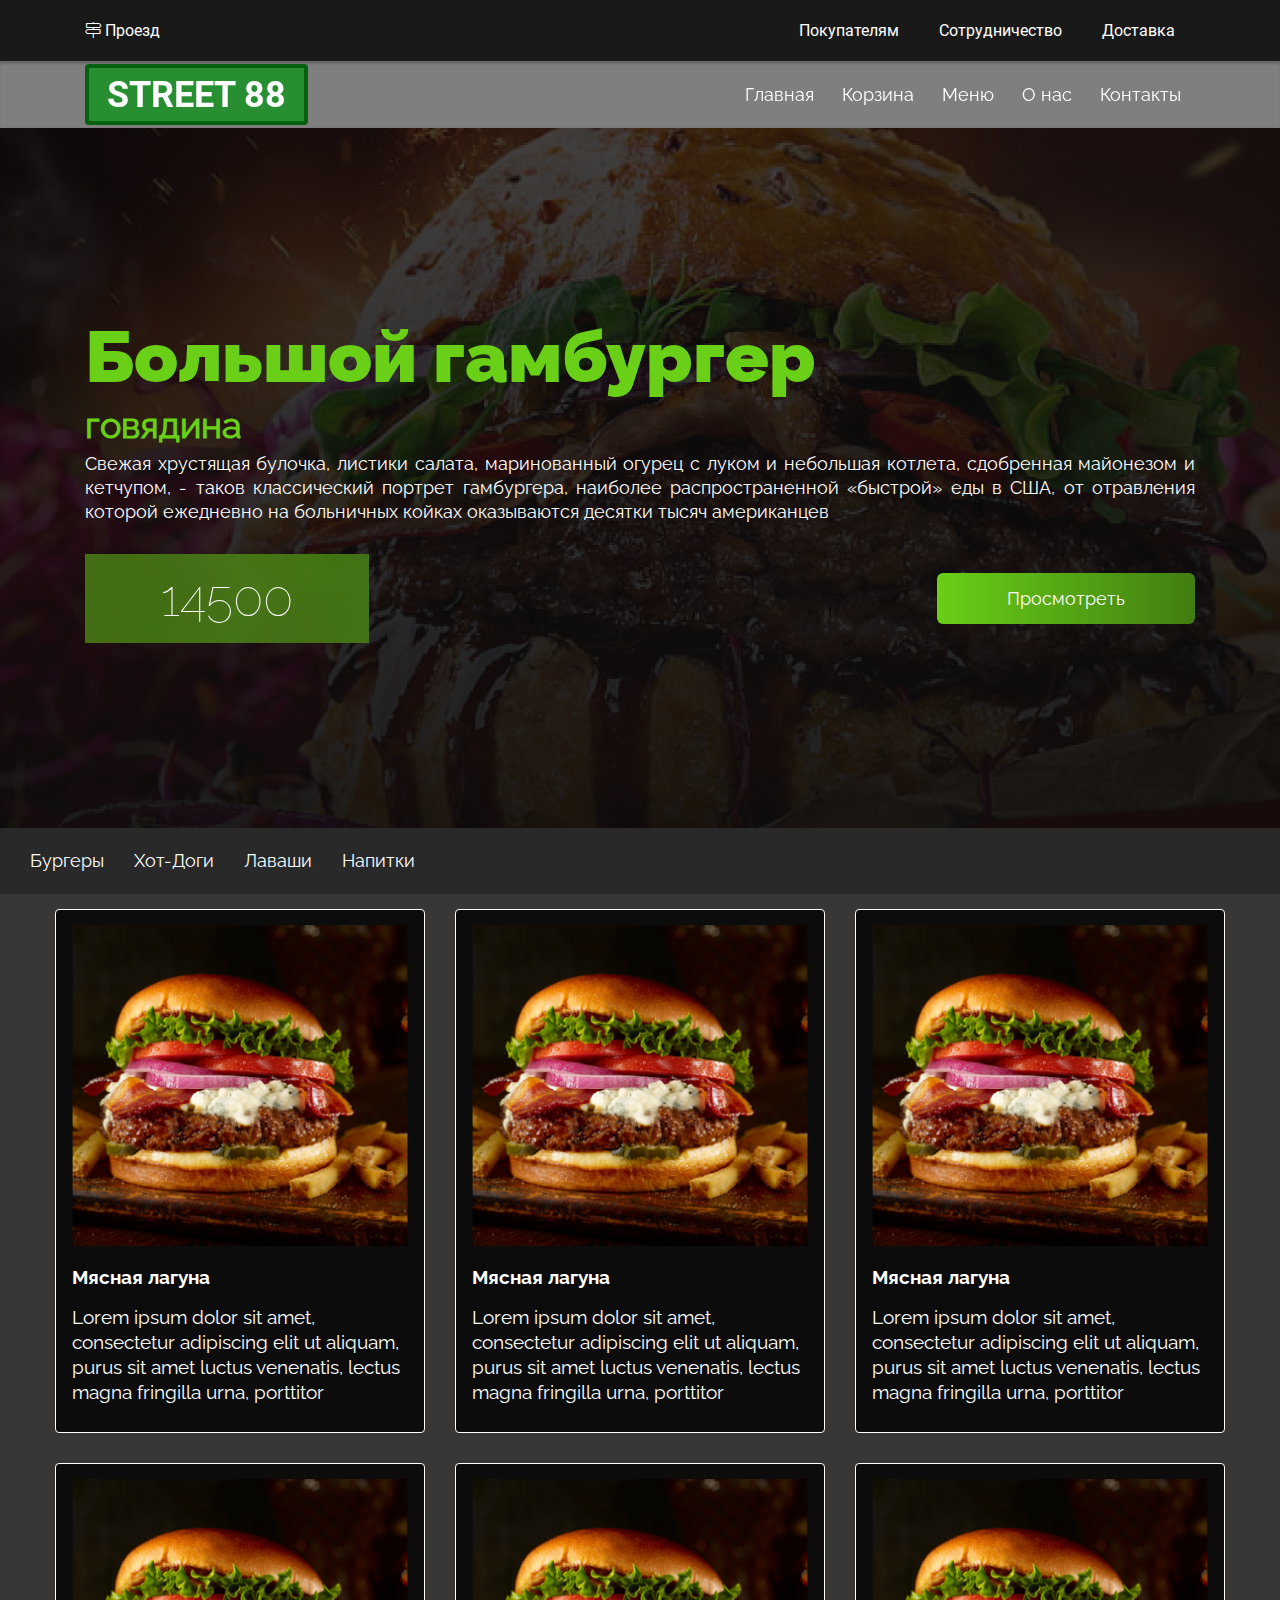
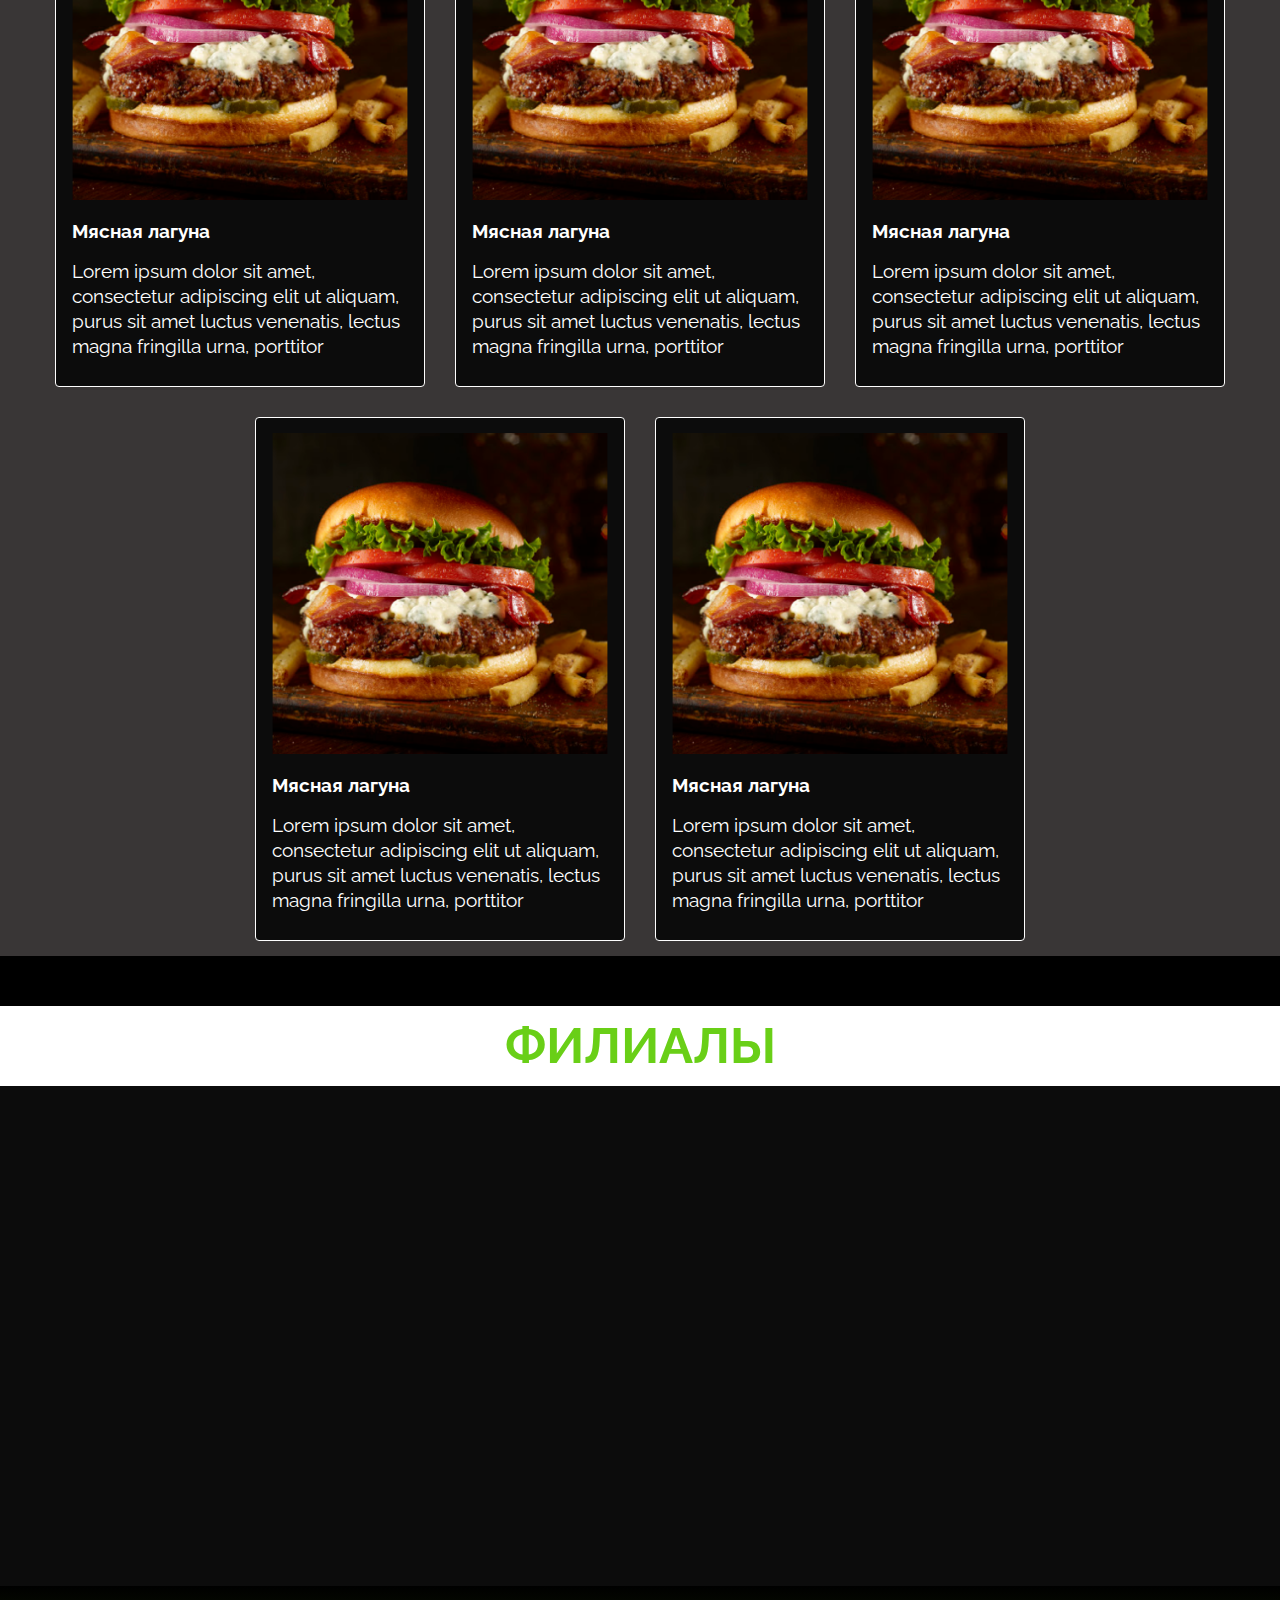
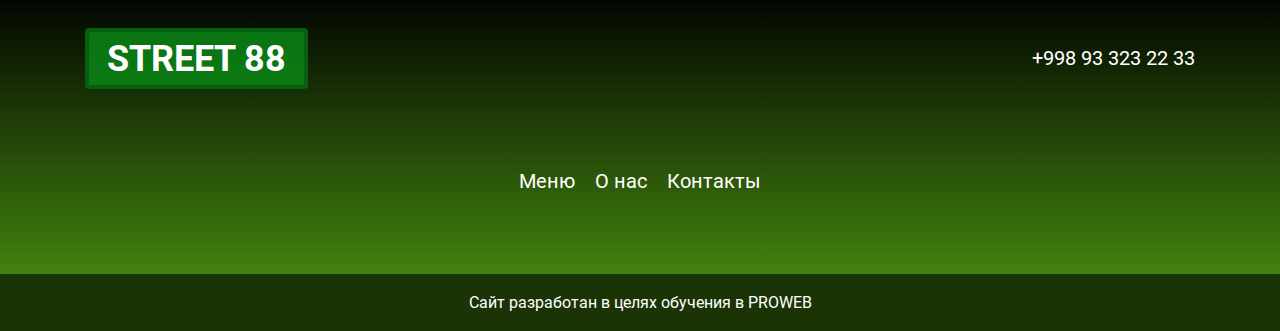
<file: index.html>
<!DOCTYPE html>
<html lang="en">

<head>
    <meta charset="UTF-8">
    <meta http-equiv="X-UA-Compatible" content="IE=edge">
    <meta name="viewport" content="width=device-width, initial-scale=1.0">
    <title>Street88</title>
    <link rel="stylesheet" href="style/all.min.css">
    <link rel="stylesheet" href="style/style.css">
    <link rel="icon" href="img/logo.svg">
    <link rel="about" href="about.html">
</head>

<body>
    <div class="delivery">
        <div class="container">
            <div class="delivery__gps">

                <a href="#!" class="adres">
                    <i class="fal fa-map-signs"></i>
                    Проезд
                </a>

                <ul class="delivery__ul">
                    <li><a href="#!" class="delivery__shop">Покупателям</a></li>
                    <li><a href="#!" class="delivery__shop">Сотрудничество</a></li>
                    <li><a href="#!" class="delivery__shop">Доставка</a></li>
                </ul>

            </div>
        </div>
    </div>

    <nav class="nav">
        <div class="container">
            <div class="nav__info">
                <a href="index.html" class="logo">
                    STREET 88
                </a>

                <ul class="nav__menu">
                    <li><a href="index.html" class="nav__menu-link">Главная</a></li>
                    <li><a href="#!" class="nav__menu-link">Корзина</a></li>
                    <li><a href="#!" class="nav__menu-link">Меню</a></li>
                    <li><a href="about.html" class="nav__menu-link">О нас</a></li>
                    <li><a href="#!" class="nav__menu-link">Контакты</a></li>
                </ul>
            </div>
        </div>
    </nav>

    <header class="header">
        <div class="header__info">
            <div class="container">
                <h2 class="header__title">Большой гамбургер</h2>
                <h3 class="header__title-2">говядина</h3>
                <p class="header__text">Свежая хрустящая булочка, листики салата, маринованный огурец с луком и небольшая котлета, сдобренная майонезом и кетчупом, - таков классический портрет гамбургера, наиболее распространенной «быстрой» еды в США, от отравления которой ежедневно на больничных койках оказываются десятки тысяч американцев</p>
                <div class="header__btns">
                    <div class="header__btn">14500</div>
                    <a href="about.html"><div class="header__btn-2">Просмотреть</div></a>
                </div>
            </div>
        </div>

        <img class="header__img" src="img/bg.jpg" alt="bg" >

    </header>

    <main class="main">
        <div class="menu">
            
            <div class="menu__nav">
                <div class="menu__container">
                    <ul class="menu__list-inner">
                        <li><a href="#!" class="menu__select">Бургеры</a></li>
                        <li><a href="#!" class="menu__select">Хот-Доги</a></li>
                        <li><a href="#!" class="menu__select">Лаваши</a></li>
                        <li><a href="#!" class="menu__select">Напитки</a></li>
                    </ul>
                </div>
            </div>

            <div class="menu__content">
                <div class="menu__container">
                    <div class="menu__card">

                        <div class="menu__card-inner">
                            
                            <div class="hover">
                                <img src="img/burger.png" alt="burger" class="menu__img">
                                <a href="#!" class="hover__link">
                                    <i class="fal fa-cart-plus hover__icon"></i>
                                </a>
                            </div>

                            <h3 class="menu__title">Мясная лагуна</h3>
                            <p class="menu__text">Lorem ipsum dolor sit amet, consectetur adipiscing elit ut aliquam, purus sit amet luctus venenatis, lectus magna fringilla urna, porttitor</p>
                        </div>
                        <div class="menu__card-inner">
                            <img src="img/burger.png" alt="burger" class="menu__img">
                            <h3 class="menu__title">Мясная лагуна</h3>
                            <p class="menu__text">Lorem ipsum dolor sit amet, consectetur adipiscing elit ut aliquam, purus sit amet luctus venenatis, lectus magna fringilla urna, porttitor</p>
                        </div>
                        <div class="menu__card-inner">
                            <img src="img/burger.png" alt="burger" class="menu__img">
                            <h3 class="menu__title">Мясная лагуна</h3>
                            <p class="menu__text">Lorem ipsum dolor sit amet, consectetur adipiscing elit ut aliquam, purus sit amet luctus venenatis, lectus magna fringilla urna, porttitor</p>
                        </div>
                        <div class="menu__card-inner">
                            <img src="img/burger.png" alt="burger" class="menu__img">
                            <h3 class="menu__title">Мясная лагуна</h3>
                            <p class="menu__text">Lorem ipsum dolor sit amet, consectetur adipiscing elit ut aliquam, purus sit amet luctus venenatis, lectus magna fringilla urna, porttitor</p>
                        </div>
                        <div class="menu__card-inner">
                            <img src="img/burger.png" alt="burger" class="menu__img">
                            <h3 class="menu__title">Мясная лагуна</h3>
                            <p class="menu__text">Lorem ipsum dolor sit amet, consectetur adipiscing elit ut aliquam, purus sit amet luctus venenatis, lectus magna fringilla urna, porttitor</p>
                        </div>
                        <div class="menu__card-inner">
                            <img src="img/burger.png" alt="burger" class="menu__img">
                            <h3 class="menu__title">Мясная лагуна</h3>
                            <p class="menu__text">Lorem ipsum dolor sit amet, consectetur adipiscing elit ut aliquam, purus sit amet luctus venenatis, lectus magna fringilla urna, porttitor</p>
                        </div>
                        <div class="menu__card-inner">
                            <img src="img/burger.png" alt="burger" class="menu__img">
                            <h3 class="menu__title">Мясная лагуна</h3>
                            <p class="menu__text">Lorem ipsum dolor sit amet, consectetur adipiscing elit ut aliquam, purus sit amet luctus venenatis, lectus magna fringilla urna, porttitor</p>
                        </div>
                        <div class="menu__card-inner">
                            <img src="img/burger.png" alt="burger" class="menu__img">
                            <h3 class="menu__title">Мясная лагуна</h3>
                            <p class="menu__text">Lorem ipsum dolor sit amet, consectetur adipiscing elit ut aliquam, purus sit amet luctus venenatis, lectus magna fringilla urna, porttitor</p>
                        </div>

                    </div>
                </div>
            </div>

        </div>
        
        <div class="gap"></div>
        <div class="location">
            <h3 class="location__title">ФИЛИАЛЫ</h3>
        </div>
        <div class="maps">
            <iframe class="map" src="https://www.google.com/maps/embed?pb=!1m14!1m8!1m3!1d11986.831965019546!2d69.2905902!3d41.3152157!3m2!1i1024!2i768!4f13.1!3m3!1m2!1s0x0%3A0x2f977e6f6b98ad7!2sStreet77!5e0!3m2!1sru!2s!4v1614858526707!5m2!1sru!2s" width="100%" height="500" style="border:0;" allowfullscreen="" loading="lazy"></iframe>
        </div>
    </main>
    
    <footer class="footer">
        <div class="footer__info">
                <div class="container">
                <div class="footer__inner">              
                <a href="index.html" class="logo">
                    STREET 88
                </a>
                <div class="number">
                    <a class="contact" href="tel:+998933232233">+998 93 323 22 33</a>
                </div>
            </div>
            <div class="footer__down">
                <ul class="footer__ul">
                    <li><a href="#!" class="footer__link">Меню</a></li>
                    <li><a href="about.html" class="footer__link">О нас</a></li>
                    <li><a href="#!" class="footer__link">Контакты</a></li>
                </ul>
            </div>
        </div>
    </div>
        <div class="footer__text">
            Сайт разработан в целях обучения в PROWEB
        </div>
    </footer>

</body>

</html>
</file>
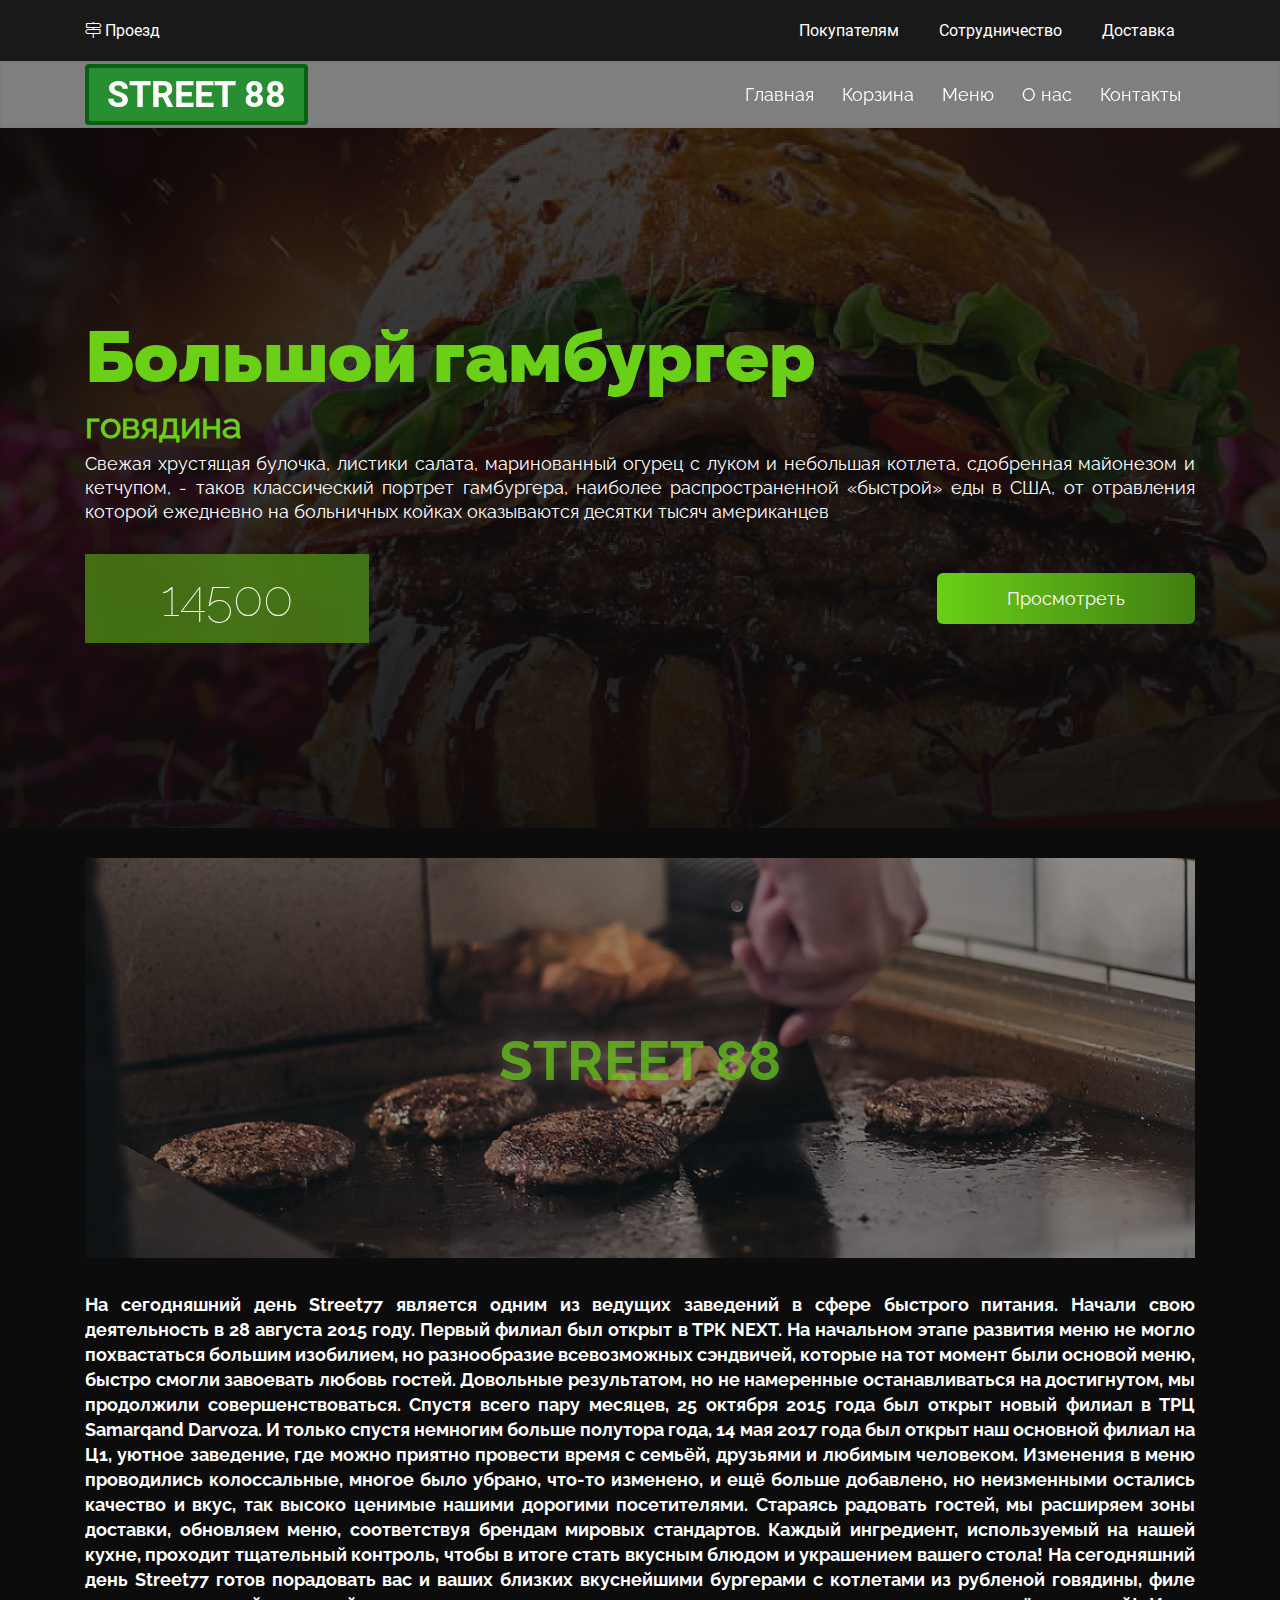
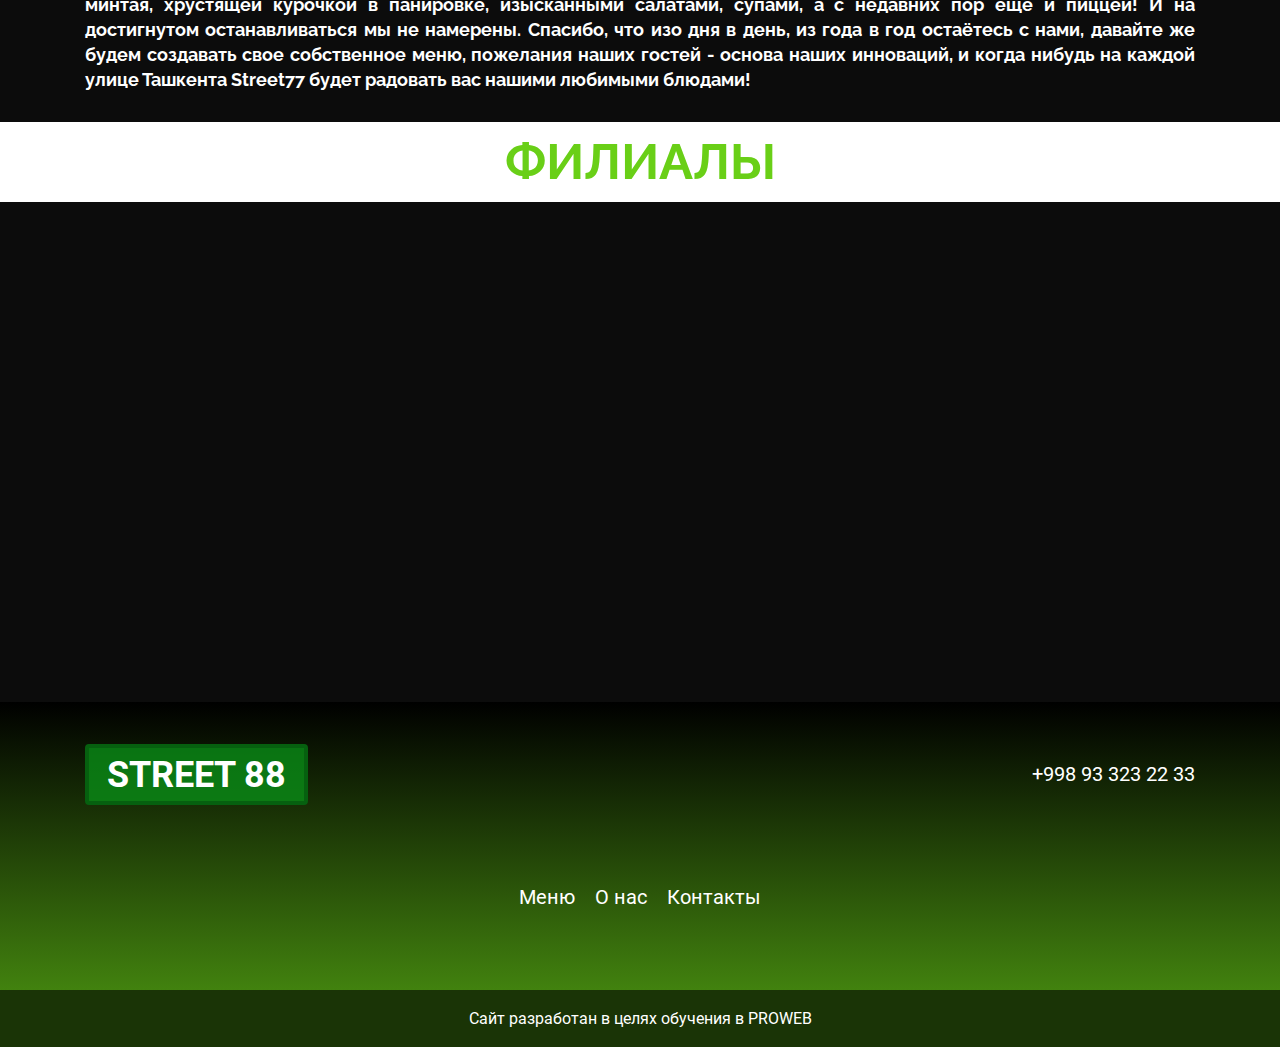
<file: about.html>
<!DOCTYPE html>
<html lang="en">
<head>
    <meta charset="UTF-8">
    <meta http-equiv="X-UA-Compatible" content="IE=edge">
    <meta name="viewport" content="width=device-width, initial-scale=1.0">
    <title>about</title>
    <link rel="stylesheet" href="style/all.min.css">
    <link rel="stylesheet" href="style/style.css">
    <link rel="icon" href="img/logo.svg">
    <link rel="index" href="index.html">
</head>
<body>
    
    <div class="delivery">
        <div class="container">
            <div class="delivery__gps">

                <a href="#!" class="adres">
                    <i class="fal fa-map-signs"></i>
                    Проезд
                </a>

                <ul class="delivery__ul">
                    <li><a href="#!" class="delivery__shop">Покупателям</a></li>
                    <li><a href="#!" class="delivery__shop">Сотрудничество</a></li>
                    <li><a href="#!" class="delivery__shop">Доставка</a></li>
                </ul>

            </div>
        </div>
    </div>

    <nav class="nav">
        <div class="container">
            <div class="nav__info">
                <a href="index.html" class="logo">
                    STREET 88
                </a>

                <ul class="nav__menu">
                    <li><a href="index.html" class="nav__menu-link">Главная</a></li>
                    <li><a href="#!" class="nav__menu-link">Корзина</a></li>
                    <li><a href="#!" class="nav__menu-link">Меню</a></li>
                    <li><a href="#!" class="nav__menu-link">О нас</a></li>
                    <li><a href="#!" class="nav__menu-link">Контакты</a></li>
                </ul>
            </div>
        </div>
    </nav>

    <header class="header">
        <div class="header__info">
            <div class="container">
                <h2 class="header__title">Большой гамбургер</h2>
                <h3 class="header__title-2">говядина</h3>
                <p class="header__text">Свежая хрустящая булочка, листики салата, маринованный огурец с луком и небольшая котлета, сдобренная майонезом и кетчупом, - таков классический портрет гамбургера, наиболее распространенной «быстрой» еды в США, от отравления которой ежедневно на больничных койках оказываются десятки тысяч американцев</p>
                <div class="header__btns">
                    <div class="header__btn">14500</div>
                    <a href="about.html"><div class="header__btn-2">Просмотреть</div></a>
                </div>
            </div>
        </div>

        <img class="header__img" src="img/bg.jpg" alt="bg" >

    </header>

    <main class="main">
        <div class="container">
            <div class="main__hover">
                <img src="img/katlet.jpg" alt="katlet" class="main__img">
                <div class="main__title">
                    <h2 class="main__title-inner">STREET 88</h2>
                </div>
            </div>
            <p class="main__text">На сегодняшний день Street77 является одним из ведущих заведений в сфере быстрого питания. Начали свою деятельность в 28 августа 2015 году. Первый филиал был открыт в ТРК NEXT. На начальном этапе развития  меню не могло похвастаться большим изобилием, но  разнообразие всевозможных сэндвичей, которые на тот момент были основой меню, быстро смогли завоевать любовь гостей. Довольные результатом, но не намеренные останавливаться на достигнутом, мы продолжили совершенствоваться. Спустя всего пару месяцев, 25 октября 2015 года был открыт новый филиал в ТРЦ Samarqand Darvoza. И только спустя немногим больше полутора года, 14 мая 2017 года был открыт наш основной филиал на Ц1, уютное заведение, где можно приятно провести время с семьёй, друзьями и любимым человеком. Изменения в меню проводились колоссальные, многое было убрано, что-то изменено, и ещё больше добавлено, но неизменными остались качество и вкус, так высоко ценимые нашими дорогими посетителями. Стараясь радовать гостей, мы расширяем зоны доставки, обновляем меню, соответствуя брендам мировых стандартов. Каждый ингредиент, используемый на нашей кухне, проходит тщательный контроль, чтобы в итоге стать вкусным блюдом и украшением вашего стола! На сегодняшний день Street77 готов порадовать вас и ваших близких вкуснейшими бургерами с котлетами из рубленой говядины, филе минтая, хрустящей курочкой в панировке, изысканными салатами, супами, а с недавних пор ещё и пиццей! И на достигнутом останавливаться мы не намерены. Спасибо, что изо дня в день, из года в год остаётесь с нами, давайте же будем создавать свое собственное меню, пожелания наших гостей - основа наших инноваций, и когда нибудь на каждой улице Ташкента Street77 будет радовать вас нашими любимыми блюдами!</p>

        </div>

        <div class="location">
            <h3 class="location__title">ФИЛИАЛЫ</h3>
        </div>
        <div class="maps">
            <iframe src="https://www.google.com/maps/embed?pb=!1m14!1m8!1m3!1d11986.831965019546!2d69.2905902!3d41.3152157!3m2!1i1024!2i768!4f13.1!3m3!1m2!1s0x0%3A0x2f977e6f6b98ad7!2sStreet77!5e0!3m2!1sru!2s!4v1614858526707!5m2!1sru!2s" width="100%" height="500" style="border:0;" allowfullscreen="" loading="lazy"></iframe>
        </div>

    </main>

    <footer class="footer">
        <div class="footer__info">
                <div class="container">
                <div class="footer__inner">              
                <a href="index.html" class="logo">
                    STREET 88
                </a>
                <div class="number">
                    <a class="contact" href="tel:+998933232233">+998 93 323 22 33</a>
                </div>
            </div>
            <div class="footer__down">
                <ul class="footer__ul">
                    <li><a href="#!" class="footer__link">Меню</a></li>
                    <li><a href="#!" class="footer__link">О нас</a></li>
                    <li><a href="#!" class="footer__link">Контакты</a></li>
                </ul>
            </div>
        </div>
    </div>
        <div class="footer__text">
            Сайт разработан в целях обучения в PROWEB
        </div>
    </footer>

</body>
</html>
</file>
<file: style/style.css>
@import 'fonts.css';

* {
    margin: 0;
    padding: 0;
    box-sizing: border-box;
}

/* root */

:root {
    --Ra900: 'Ra900';
    --Ra700: 'Ra700';
    --Ra400: 'Ra400';
    --Ra100: 'Ra100';
    --Ro400: 'Ro400';
    --Ro700: 'Ro700';
    --main-color: #FFFFFF;
    --header-color: #69CF17;

}

ul {
    list-style: none;
}

a {
    text-decoration: none;
}

.container {
    max-width: 1140px;
    width: 100%;
    margin: auto;
    padding: 0 15px;
}

/* nav */

.delivery {
    background: #1a1919;
}

.delivery__gps {
    display: flex;
    justify-content: space-between;
    align-items: center;
}

.adres {
    font-family: var(--Ro400);
    color: var(--main-color);
    line-height: 19px;
}

.delivery__ul {
    display: flex;

}

.delivery__shop {
    display: block;
    color: var(--main-color);
    font-family: var(--Ro400);
    font-size: 16px;
    line-height: 19px;
    padding: 21px 20px;
}

/* nav */

.nav {
    background: rgba(0, 0, 0, 0.5);
    border: 1px solid rgba(125, 115, 115, 0.5);
    backdrop-filter: blur(15px);
    position: sticky;
    top: 0;
    backdrop-filter: blur(2px);
    z-index: 1000;
}

.nav__info {
    display: flex;
    justify-content: space-between;
    align-items: center;
}

.logo {
    color: var(--main-color);
    font-family: var(--Ro700);
    font-size: 36px;
    line-height: 30px;
    background: rgba(10, 148, 24, 0.75);
    border: 4px solid #06600F;
    border-radius: 4px;
    width: max-content;
    padding: 12px 18px 11px;
}

.nav__menu {
    display: flex;
}

.hover__icon {
    color: var(--main-color);
    font-size: 63px;
}

.nav__menu-link {
    display: block;
    color: var(--main-color);
    font-family: var(--Ra400);
    font-size: 18px;
    line-height: 21px;
    padding: 22px 14px;
    transition: background 250ms;
}

.nav__menu-link:hover {
    background: rgba(105, 207, 23, 0.75);
}

/* header */

.header {
    position: relative;
}

.header__info {
    position: absolute;
    background: linear-gradient(0deg, rgba(12, 12, 12, 0.72), rgba(12, 12, 12, 0.22));
    width: 100%;
    height: 100%;
    display: flex;
}

.header__title {
    font-family: var(--Ra900);
    font-size: 72px;
    line-height: 85px;
    color: var(--header-color)
}

.header__title-2 {
    font-family: var(--Ra400);
    color: var(--header-color);
    font-size: 36px;
    line-height: 17px;
    margin: 18px 0 18px;
}

.header__text {
    font-family: var(--Ra400);
    color: var(--main-color);
    font-size: 18px;
    line-height: 24px;
    text-align: justify;
    margin-bottom: 30px;
}

.header__btns {
    display: flex;
    justify-content: space-between;
    align-items: center;
}

.header__btn {
    color: var(--main-color);
    font-family: var(--Ra100);
    font-size: 50px;
    line-height: 25px;
    padding: 32px 76px;
    background: rgba(105, 207, 23, 0.5);
    display: inline-block;
    backdrop-filter: blur(18px);
    transition: background 250ms, color 250ms;
}

.header__btn:hover {
    background: darkkhaki;
    color: black;
}

.header__btn-2 {
    display: inline-block;
    font-family: var(--Ra400);
    font-size: 18px;
    line-height: 21px;
    color: var(--main-color);
    padding: 15px 70px;
    background: linear-gradient(90deg, #69CF17 0%, #417D11 100%);
    border-radius: 6px;
    transition: background 250ms, color 250ms;
}

.header__btn-2:hover {
    background: darkkhaki;
    color: black;
}

.header__img {
    width: 100%;
    height: 700px;
    object-fit: cover;
    display: block;
}

/* main */

.menu__nav {
    background: #292929;
    box-shadow: 0px 1px 8px rgba(17, 17, 17, 0.3);
}

.menu__content {
    background: #393636;
}

.menu__container {
    margin: auto;
    padding: 0 15px;
}

.menu__card {
    display: flex;
    flex-wrap: wrap;
    justify-content: center;
}

.menu__card-inner {
    border: solid 1px #FFFFFF;
    border-radius: 4px;
    background: #0C0C0C;
    padding: 15px 16px;
    height: 524px;
    width: 370px;
    margin: 15px;

}

.menu__card-inner:hover .hover__link {
    opacity: 1;

}

.hover {
    position: relative;
}

.hover__link {
    position: absolute;
    left: 0;
    top: 0; 
    background: rgba(105, 207, 23, 0.9);
    width: 100%;
    height: 100%;
    display: flex;
    justify-content: center;
    align-items: center;
    opacity: 0;
    transition: 250ms;
}

.menu__img {
    width: 100%;
}

.menu__title {
    color: var(--main-color);
    font-family: var(--Ra700);
    font-size: 19px;
    line-height: 25px;
    margin: 15px 0;
    font-weight: 700;
}

.menu__text {
    color: var(--main-color);
    font-family: var(--Ra400);
    font-size: 19px;
    line-height: 25px;
    font-weight: 400;
}

.menu__list-inner {
    display: flex;
}

.menu__select {
    color: var(--main-color);
    font-family: var(--Ra400);
    font-size: 18px;
    line-height: 24px;
    padding: 21px 0;
    margin: 0 15px;
    display: block;
    position: relative;
    transition: background 250ms, color 250ms;
}

.menu__select:hover {
    color: var(--main-color);
}

.menu__select::after {
    content: '';
    width: 0;
    height: 1px;
    display: block;
    background: var(--main-color);
    position: absolute;
    bottom: 0;
}

.menu__select:hover::after {
    width: 100%;
}

.gap {
    width: 100%;
    height: 50px;
    background: black;
}
.location {
    background: #FFFFFF;
    
}

.location__title {
    padding: 20px;
    font-family: var(--Ra700);
    font-size: 50px;
    line-height: 40px;
    text-align: center;
    color: var(--header-color);
}

/* footer */

.footer {
    background: #1A3406;
    margin-top: -4px;
}


.footer__info {
    background: linear-gradient(180deg, #000000 0%, rgba(105, 207, 23, 0.5) 100%);
}

.footer__inner {
    display: flex;
    justify-content: space-between;
    align-items: center;
    padding-top: 42px;
}

.contact {
    font-family: var(--Ro400);
    font-size: 20px;
    line-height: 23px;
    color: var(--main-color);
}

.footer__ul {
    display: flex;
    justify-content: center;
    padding: 81px;
}



.footer__link {
    font-family: var(--Ro400);
    color: var(--main-color);
    font-size: 20px;
    line-height: 23px;
    padding: 0px 10px;

}

.footer__text {
    background: #1A3406;
    font-family: var(--Ro400);
    color: var(--main-color);
    line-height: 19px;
    text-align: center;
    padding: 19px;
}

/* about */

.main {
    background: #0C0C0C;
}

.main__hover {
    position: relative;
    padding: 30px 0;
}

.main__title {
    position: absolute;
    top: 0;
    left: 0;
    width: 100%;
    height: 100%;
    display: flex;
    justify-content: center;
    align-items: center;
}

.main__title-inner {
    font-family: var(--Ra700);
    font-size: 55px;
    line-height: 65px;
    color: rgba(105, 207, 23, 0.7);
    text-shadow: 0px 0px 15px rgba(191, 171, 171, 0.4);
}

.main__text {
    font-family: var(--Ra700);
    color: var(--main-color);
    font-size: 18px;
    line-height: 25px;
    text-align: justify;
    padding-bottom: 30px;
}

/* responsive media queries */

@media (max-width: 830px) {
    .nav__info {
        flex-direction: column;
    }

    .nav__menu-link {
        padding: 12px 8px;
    }

    .header__img {
        height: 500px;
    }

    .logo {
        margin-top: 10px;
        font-size: 25px;
    }

    .header__title {
        font-size: 60px;
    }

    .menu__title {
        font-size: 16px;
        margin: 10px 0;
    }

    .menu__text {
        font-size: 14px;
    }

    .map {
        height: 350px;
    }

    .location__title {
        font-size: 30px;
        padding: 5px;
    }
}



@media (max-width: 720px) {

    .header__title {
        font-size: 50px;
    }

    .header__img {
        height: 450px;
    }

    .header__btn {
        padding: 20px 50px;
    }

    .header__btn-2 {
        padding: 10px 40px;
    }

    .map {
        height: 300px;
    }
}



@media (max-width: 580px) {
    .header__btns {
        flex-direction: column;
    }

    .header__btn {
        margin-bottom: 15px;
    }

    .header__text {
        font-size: 14px;
    }

    .header__btn {
        font-size: 30px;
        padding: 15px 30px;
    }

    .header__btn-2 {
        font-size: 15px;
        padding: 8px 28px;
    }

    .location__title {
        font-size: 25px;
    }

    .map {
        height: 250px;
    }
}

@media (max-width: 540px) {

    .header__img {
        height: 400px;
    }

}



@media (max-width: 520px) {
    .delivery__gps {
        flex-direction: column;
        padding-top: 15px;
    }

    .header__title {
        font-size: 40px;
    }

    .header__title {
        text-align: center;
    }

    .header__title-2 {
        text-align: center;
    }

}



@media (max-width: 495px) {

    .nav__menu {
        flex-wrap: wrap;
    }

    .nav__menu {
        justify-content: center;
        
    }
    
    .nav__menu-link {
        padding: 10px 7px;
    }
    
    .delivery__shop {
        justify-content: center;
        padding: 12px 8px;
        font-size: 14px;
    }

    .footer__ul {
        flex-wrap: wrap;
    }
    
    .menu__list-inner {
        flex-wrap: wrap;
    }
    
    .footer__inner {
        flex-wrap: wrap;
    }
    
    .logo {
        margin-bottom: 10px;
    }

    .header__title-2 {
        text-align: center;
        font-size: 30px;
    }

    .header__title {
        font-size: 30px;
        text-align: center;
    }

    .header__img {
        width: 100%;
        min-height: 480px;
        object-fit: cover;
        display: block;
    }

    .header__title-2 {
        margin: 13px 0;
    }
}



@media (max-width: 450px) {

    .menu__card-inner {
        max-height: 500px;
    }

    .menu__select {
        margin: 0 10px;
        padding: 10px 0;
    }

    .menu__list-inner {
        justify-content: center;
    }
}



@media (max-width: 400px) {

    .menu__card-inner {
        max-height: 450px;
    }
}


@media (max-width: 380px) {

    .menu__card-inner {
        max-height: 440px;
    }

    .footer__inner {
        justify-content: center;
    }
}




@media (max-width: 340px) {
    
    .header__title {
        font-family: var(--Ra400); 
        font-size: 20px;
        
    }
    
    .header__text {
        margin-bottom: 10px;
        font-size: 13px;
    }
    
    .header__btn {
        margin-bottom: 10px;
    }

    .header__title-2 {
        font-size: 18px;
    }
}



@media (max-width: 330px) {

    .menu__card-inner {
        max-height: 420px;
    }

    .delivery__ul {
        flex-wrap: wrap;
        justify-content: center;
    }
}

/* about */

@media (max-width: 1140px) {

    .main__img {
        max-width: 100%;
    }

    .main__title-inner {
        font-size: 40px;
    }

    .main__text {
        font-size: 16px;
    }
}

@media (max-width: 830px) {

    .main__title-inner {
        font-size: 30px;
    }

    .main__text {
        font-size: 15px;
    }

}

@media (max-width: 500px) {

    .main__title-inner {
        font-size: 20px;
    }

    .main__text {
        font-size: 14px;
    }
}
</file>
